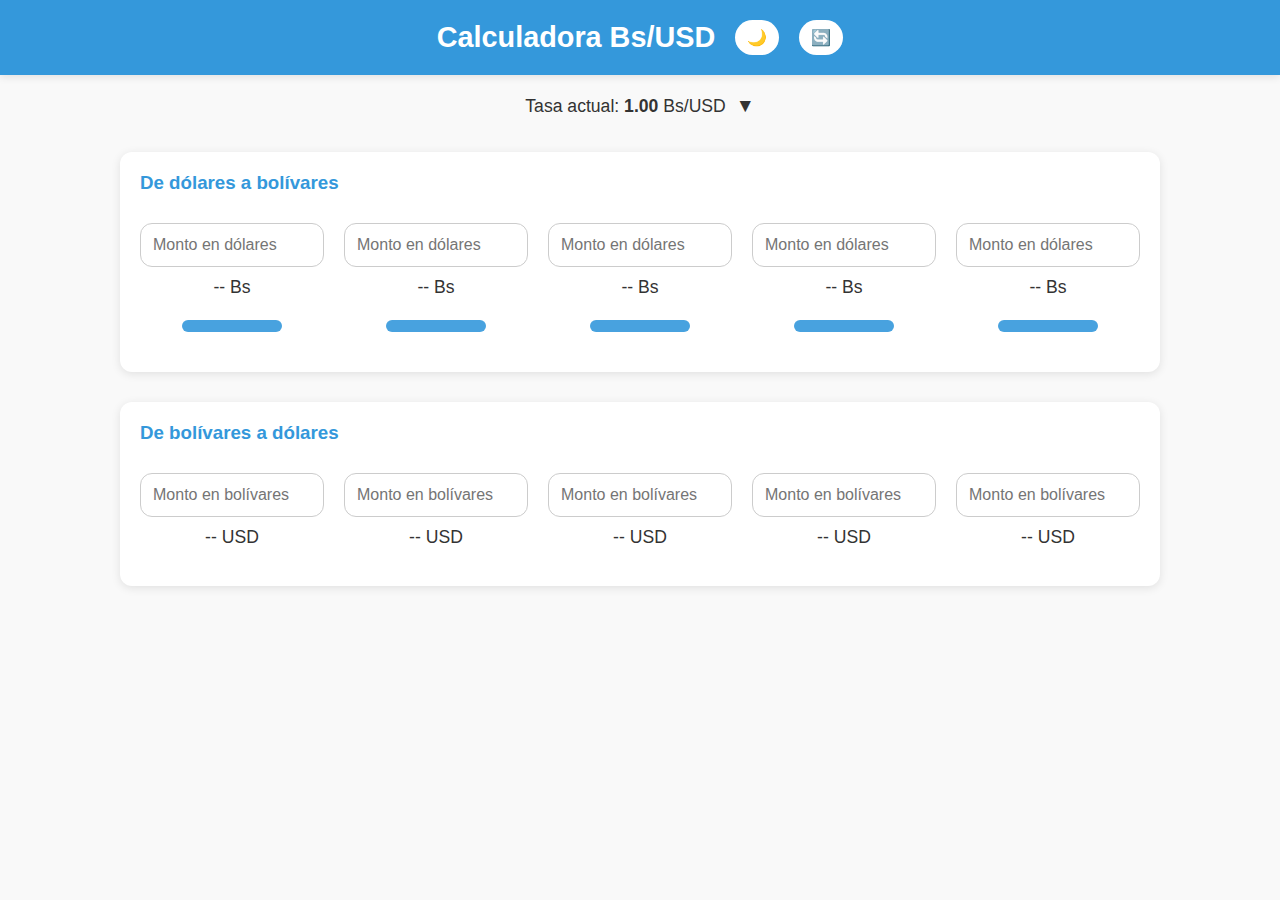
<file: index.html>
<!DOCTYPE html>
<html lang="es">
<head>
    <meta charset="UTF-8">
    <meta name="viewport" content="width=device-width, initial-scale=1.0">
    <title>Calculadora Bs/USD</title>
    <link rel="icon" type="image/png" href="https://img.icons8.com/?size=100&id=Ei0s3un949Vo&format=png&color=000000">
    <link rel="stylesheet" href="styles.css">
</head>
<body>

<header>
    <h1>Calculadora Bs/USD</h1>
    <button id="theme-toggle">🌙</button>
    <button id="reset-btn">🔄</button>
</header>

<div class="tasa">
    <p id="tasa-text">
        Tasa actual: <strong><span id="tasa">Cargando...</span></strong> Bs/USD
        <span class="dropdown-toggle">▼</span>
    </p>
    <!-- Menú desplegable personalizado -->
    <div id="tasa-dropdown" class="dropdown hidden">
        <div class="dropdown-item" data-value="bcv">BCV</div>
        <div class="dropdown-item" data-value="tasa_corregida">Tasa Corregida</div>
        <div class="dropdown-item" data-value="tasa_promedio">Tasa Promedio</div>
        <div class="dropdown-item" data-value="tasa_promedio_doble">Tasa Promedio Doble</div>
        <div class="dropdown-item" data-value="enparalelovzla">Tasa Paralela</div>
    </div>
</div>

<!-- Conversión de dólares a bolívares (5 inputs) -->
<div class="container">
    <h3>De dólares a bolívares</h3>
    <div class="conversion-row">
        <div class="conversion">
            <input type="text" placeholder="Monto en dólares" oninput="convertir(this, 'resultado1', true)" step="0.01">
            <p id="resultado1">-- Bs</p>
            <p class="cobrar" id="cobrar1"></p>
        </div>
        <div class="conversion">
            <input type="text" placeholder="Monto en dólares" oninput="convertir(this, 'resultado2', true)" step="0.01">
            <p id="resultado2">-- Bs</p>
            <p class="cobrar" id="cobrar2"></p>
        </div>
        <div class="conversion">
            <input type="text" placeholder="Monto en dólares" oninput="convertir(this, 'resultado3', true)" step="0.01">
            <p id="resultado3">-- Bs</p>
            <p class="cobrar" id="cobrar3"></p>
        </div>
        <div class="conversion">
            <input type="text" placeholder="Monto en dólares" oninput="convertir(this, 'resultado4', true)" step="0.01">
            <p id="resultado4">-- Bs</p>
            <p class="cobrar" id="cobrar4"></p>
        </div>
        <div class="conversion">
            <input type="text" placeholder="Monto en dólares" oninput="convertir(this, 'resultado5', true)" step="0.01">
            <p id="resultado5">-- Bs</p>
            <p class="cobrar" id="cobrar5"></p>
        </div>
    </div>
</div>

<!-- Conversión de bolívares a dólares (5 inputs) -->
<div class="container">
    <h3>De bolívares a dólares</h3>
    <div class="conversion-row">
        <div class="conversion">
            <input type="text" placeholder="Monto en bolívares" oninput="convertir(this, 'resultado6', false)" step="0.01">
            <p id="resultado6">-- USD</p>
        </div>
        <div class="conversion">
            <input type="text" placeholder="Monto en bolívares" oninput="convertir(this, 'resultado7', false)" step="0.01">
            <p id="resultado7">-- USD</p>
        </div>
        <div class="conversion">
            <input type="text" placeholder="Monto en bolívares" oninput="convertir(this, 'resultado8', false)" step="0.01">
            <p id="resultado8">-- USD</p>
        </div>
        <div class="conversion">
            <input type="text" placeholder="Monto en bolívares" oninput="convertir(this, 'resultado9', false)" step="0.01">
            <p id="resultado9">-- USD</p>
        </div>
        <div class="conversion">
            <input type="text" placeholder="Monto en bolívares" oninput="convertir(this, 'resultado10', false)" step="0.01">
            <p id="resultado10">-- USD</p>
        </div>
    </div>
</div>

<script>
    let tasa = 0;
    let tasaSeleccionada = localStorage.getItem('tasaSeleccionada') || "tasa_corregida";
    let temaSeleccionado = localStorage.getItem('theme') || 'light'; // Recupera el tema seleccionado.

    // Asignar el tema seleccionado cuando se carga la página
    document.body.classList.add(temaSeleccionado);
    document.getElementById('theme-toggle').textContent = temaSeleccionado === 'dark' ? '☀️' : '🌙';

    // Función para guardar la tasa seleccionada en localStorage
    function guardarTasaSeleccionada(valor) {
        localStorage.setItem('tasaSeleccionada', valor);
    }

    // Funciones para obtener las tasas
    async function obtenerTasaOficial() {
        try {
            const respuesta = await fetch('https://pydolarve.org/api/v1/dollar?page=bcv&format_date=default&rounded_price=false');
            const data = await respuesta.json();
            const oficial = parseFloat(data.monitors.usd.price);
            if (isNaN(oficial)) throw new Error('Tasa oficial inválida');
            return oficial;
        } catch (error) {
            console.error("Error al obtener la tasa oficial:", error);
            mostrarError("No se pudo obtener la tasa oficial.");
            return 0;
        }
    }

    async function obtenerTasaParalela() {
        try {
            const respuesta = await fetch('https://pydolarve.org/api/v1/dollar?page=alcambio&format_date=default&rounded_price=false');
            const data = await respuesta.json();
            const paralela = parseFloat(data.monitors.enparalelovzla.price);
            if (isNaN(paralela)) throw new Error('Tasa paralela inválida');
            return paralela;
        } catch (error) {
            console.error("Error al obtener la tasa paralela:", error);
            mostrarError("No se pudo obtener la tasa paralela.");
            return 0;
        }
    }

    async function obtenerTasaPromedio() {
        const oficial = await obtenerTasaOficial();
        const paralela = await obtenerTasaParalela();
        return (oficial + paralela) / 2;
    }

    async function obtenerTasaPromedioDoble() {
        const promedio = await obtenerTasaPromedio();
        const oficial = await obtenerTasaOficial();
        return (promedio + oficial) / 2;
    }

    // Muestra un mensaje de error en la interfaz de usuario
    function mostrarError(mensaje) {
        alert(mensaje); // Puedes usar un elemento HTML en lugar de alert
    }

    // Actualiza la tasa según la opción seleccionada
    async function actualizarTasa() {
        switch (tasaSeleccionada) {
            case "bcv":
                tasa = await obtenerTasaOficial();
                break;
            case "tasa_corregida":
                tasa = Math.ceil(await obtenerTasaOficial() + 1);
                break;
            case "tasa_promedio":
                tasa = await obtenerTasaPromedio();
                break;
            case "tasa_promedio_doble":
                tasa = await obtenerTasaPromedioDoble();
                break;
            case "enparalelovzla":
                tasa = await obtenerTasaParalela();
                break;
            default:
                tasa = await obtenerTasaOficial();
                break;
        }
        if (!isNaN(tasa) && tasa !== 0) {
            document.getElementById('tasa').innerText = tasa.toFixed(2).replace(/\B(?=(\d{3})+(?!\d))/g, ",");
            //document.getElementById('tasa-text').innerHTML = `Tasa actual: <strong><span id="tasa">${tasa.toFixed(2)}</span></strong> Bs/USD <span class="dropdown-toggle">▼</span>`;
        }
    }

    actualizarTasa();

    // Función para obtener el valor numérico correctamente
    function obtenerValorNumerico(valor) {
        valor = valor.replace(',', '.');
        if (isNaN(parseFloat(valor))) {
            return NaN;
        }
        return parseFloat(valor);
    }

    function evaluarExpresion(expresion) {
        // Reemplazar comas por puntos para unificar el formato decimal
        expresion = expresion.replace(/,/g, '.');

        // Validar que la expresión solo contenga números, operadores y paréntesis
        const expresionValida = /^[0-9+\-*/().\s]*$/;

        if (expresionValida.test(expresion)) {
            try {
                // Evaluar la expresión usando eval
                return eval(expresion);
            } catch (e) {
                console.error("Expresión inválida:", expresion);
                return NaN;
            }
        } else {
            console.error("La expresión contiene caracteres no válidos:", expresion);
            return NaN;
        }
    }

    // Función genérica para realizar las conversiones
    // Función genérica para realizar las conversiones
function convertir(input, resultadoId, aDolares) {
    if (tasa === 0) return;

    let resultado = NaN;
    const inputValue = input.value;
    const incluyeOperadores = inputValue.includes('+') || inputValue.includes('-') || inputValue.includes('*') || inputValue.includes('/');

    if (incluyeOperadores) {
        const valorEvaluado = evaluarExpresion(inputValue);
        resultado = isNaN(valorEvaluado) ? 0 : (aDolares ? valorEvaluado * tasa : valorEvaluado / tasa);
    } else {
        const valor = obtenerValorNumerico(inputValue);
        resultado = isNaN(valor) ? 0 : (aDolares ? valor * tasa : valor / tasa);
    }

    // Formato para mostrar resultado
    const formatoResultado = isNaN(resultado) ? "-- " + (aDolares ? "Bs" : "USD") : resultado.toFixed(2) + " " + (aDolares ? "Bs" : "USD");
    document.getElementById(resultadoId).innerText = formatoResultado;

    if (aDolares) {
        const cobrarId = resultadoId.replace('resultado', 'cobrar');
        if (!isNaN(resultado)) {
            // Mostrar el total en divisas junto con el monto en bolívares
            document.getElementById(cobrarId).innerHTML = `A cobrar: ${Math.ceil(resultado)} Bs<br>(${(resultado / tasa).toFixed(2)} USD)`;
        } else {
            document.getElementById(cobrarId).innerText = "";
        }
    }
}

    // Manejo del menú desplegable para la tasa
    document.getElementById('tasa-text').addEventListener('click', () => {
        document.getElementById('tasa-dropdown').classList.toggle('hidden');
    });

    document.querySelectorAll('.dropdown-item').forEach(item => {
        item.addEventListener('click', (e) => {
            tasaSeleccionada = e.target.dataset.value;
            guardarTasaSeleccionada(tasaSeleccionada);
            actualizarTasa();
            document.getElementById('tasa-dropdown').classList.add('hidden');
        });
    });

    // Funcionalidad para el tema
    document.getElementById('theme-toggle').addEventListener('click', () => {
        const currentTheme = document.body.classList.contains('dark') ? 'dark' : 'light';
        const newTheme = currentTheme === 'dark' ? 'light' : 'dark';
        document.body.classList.remove(currentTheme);
        document.body.classList.add(newTheme);

        document.getElementById('theme-toggle').textContent = newTheme === 'dark' ? '☀️' : '🌙';
        localStorage.setItem('theme', newTheme); // Guardar el tema en localStorage
    });

    document.getElementById('reset-btn').addEventListener('click', () => {
        location.reload();
    });

</script>

</body>
</html>
</file>
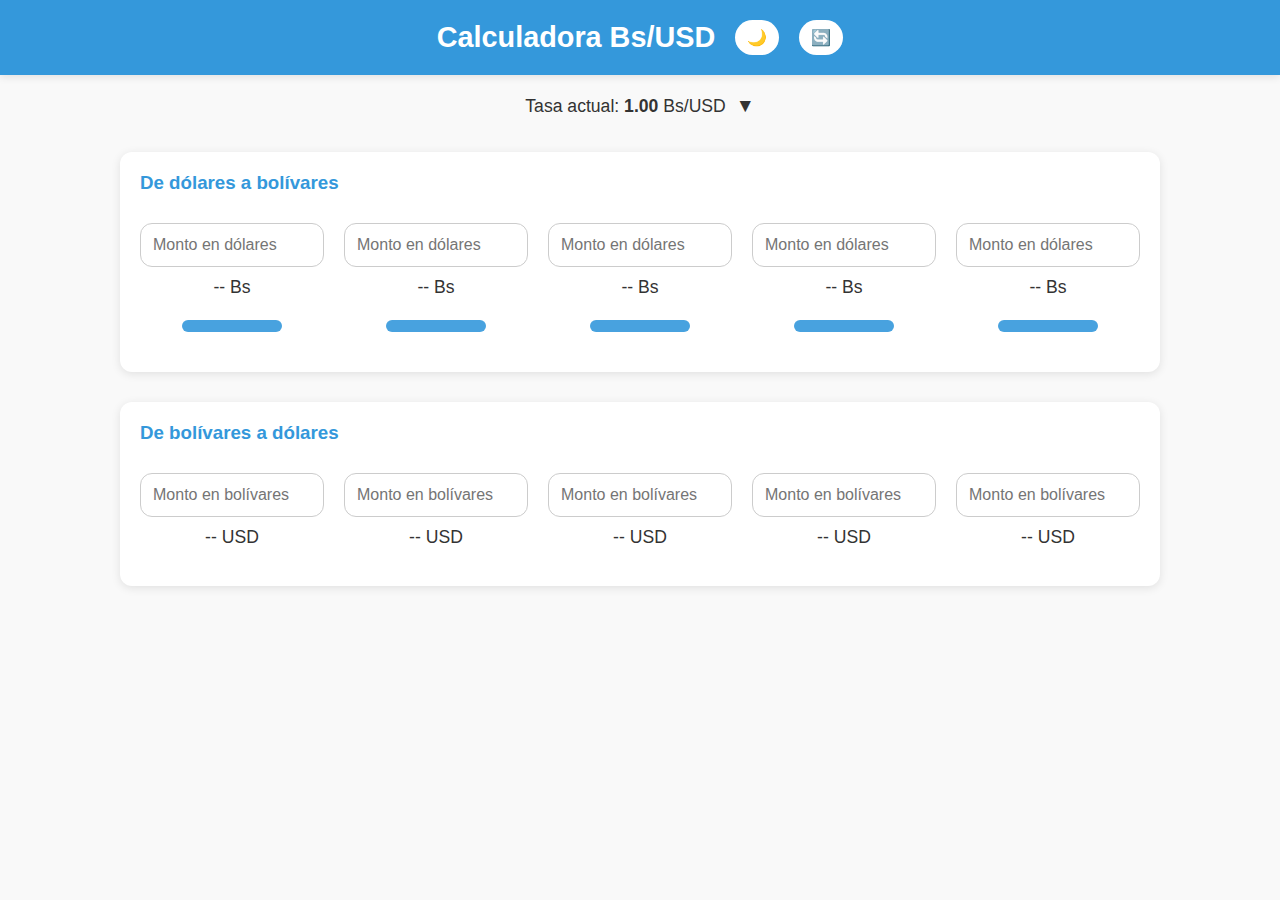
<file: dev/index.html>
<!DOCTYPE html>
<html lang="es">
<head>
    <meta charset="UTF-8">
    <meta name="viewport" content="width=device-width, initial-scale=1.0">
    <title>Calculadora Bs/USD</title>
    <link rel="icon" type="image/png" href="https://img.icons8.com/?size=100&id=Ei0s3un949Vo&format=png&color=000000">
    <link rel="stylesheet" href="styles.css">
</head>
<body>

<header>
    <h1>Calculadora Bs/USD</h1>
    <button id="theme-toggle">🌙</button>
    <button id="reset-btn">🔄</button>
</header>

<div class="tasa">
    <p id="tasa-text">
        Tasa actual: <strong><span id="tasa">Cargando...</span></strong> Bs/USD
        <span class="dropdown-toggle">▼</span>
    </p>
    <!-- Menú desplegable personalizado -->
    <div id="tasa-dropdown" class="dropdown hidden">
        <div class="dropdown-item" data-value="bcv">BCV</div>
        <div class="dropdown-item" data-value="tasa_corregida">Tasa Corregida</div>
        <div class="dropdown-item" data-value="tasa_promedio">Tasa Promedio</div>
        <div class="dropdown-item" data-value="tasa_promedio_doble">Tasa Promedio Doble</div>
        <div class="dropdown-item" data-value="enparalelovzla">Tasa Paralela</div>
    </div>
</div>

<!-- Conversión de dólares a bolívares (5 inputs) -->
<div class="container">
    <h3>De dólares a bolívares</h3>
    <div class="conversion-row">
        <div class="conversion">
            <input type="text" placeholder="Monto en dólares" oninput="convertir(this, 'resultado1', true)" step="0.01">
            <p id="resultado1">-- Bs</p>
            <p class="cobrar" id="cobrar1"></p>
        </div>
        <div class="conversion">
            <input type="text" placeholder="Monto en dólares" oninput="convertir(this, 'resultado2', true)" step="0.01">
            <p id="resultado2">-- Bs</p>
            <p class="cobrar" id="cobrar2"></p>
        </div>
        <div class="conversion">
            <input type="text" placeholder="Monto en dólares" oninput="convertir(this, 'resultado3', true)" step="0.01">
            <p id="resultado3">-- Bs</p>
            <p class="cobrar" id="cobrar3"></p>
        </div>
        <div class="conversion">
            <input type="text" placeholder="Monto en dólares" oninput="convertir(this, 'resultado4', true)" step="0.01">
            <p id="resultado4">-- Bs</p>
            <p class="cobrar" id="cobrar4"></p>
        </div>
        <div class="conversion">
            <input type="text" placeholder="Monto en dólares" oninput="convertir(this, 'resultado5', true)" step="0.01">
            <p id="resultado5">-- Bs</p>
            <p class="cobrar" id="cobrar5"></p>
        </div>
    </div>
</div>

<!-- Conversión de bolívares a dólares (5 inputs) -->
<div class="container">
    <h3>De bolívares a dólares</h3>
    <div class="conversion-row">
        <div class="conversion">
            <input type="text" placeholder="Monto en bolívares" oninput="convertir(this, 'resultado6', false)" step="0.01">
            <p id="resultado6">-- USD</p>
        </div>
        <div class="conversion">
            <input type="text" placeholder="Monto en bolívares" oninput="convertir(this, 'resultado7', false)" step="0.01">
            <p id="resultado7">-- USD</p>
        </div>
        <div class="conversion">
            <input type="text" placeholder="Monto en bolívares" oninput="convertir(this, 'resultado8', false)" step="0.01">
            <p id="resultado8">-- USD</p>
        </div>
        <div class="conversion">
            <input type="text" placeholder="Monto en bolívares" oninput="convertir(this, 'resultado9', false)" step="0.01">
            <p id="resultado9">-- USD</p>
        </div>
        <div class="conversion">
            <input type="text" placeholder="Monto en bolívares" oninput="convertir(this, 'resultado10', false)" step="0.01">
            <p id="resultado10">-- USD</p>
        </div>
    </div>
</div>

<script>
    let tasa = 0;
    let tasaSeleccionada = localStorage.getItem('tasaSeleccionada') || "tasa_corregida";
    let temaSeleccionado = localStorage.getItem('theme') || 'light'; // Recupera el tema seleccionado.

    // Asignar el tema seleccionado cuando se carga la página
    document.body.classList.add(temaSeleccionado);
    document.getElementById('theme-toggle').textContent = temaSeleccionado === 'dark' ? '☀️' : '🌙';

    // Función para guardar la tasa seleccionada en localStorage
    function guardarTasaSeleccionada(valor) {
        localStorage.setItem('tasaSeleccionada', valor);
    }

    // Funciones para obtener las tasas
    async function obtenerTasaOficial() {
        try {
            const respuesta = await fetch('https://pydolarve.org/api/v1/dollar?page=bcv&format_date=default&rounded_price=false');
            const data = await respuesta.json();
            const oficial = parseFloat(data.monitors.usd.price);
            if (isNaN(oficial)) throw new Error('Tasa oficial inválida');
            return oficial;
        } catch (error) {
            console.error("Error al obtener la tasa oficial:", error);
            mostrarError("No se pudo obtener la tasa oficial.");
            return 0;
        }
    }

    async function obtenerTasaParalela() {
        try {
            const respuesta = await fetch('https://pydolarve.org/api/v1/dollar?page=alcambio&format_date=default&rounded_price=false');
            const data = await respuesta.json();
            const paralela = parseFloat(data.monitors.enparalelovzla.price);
            if (isNaN(paralela)) throw new Error('Tasa paralela inválida');
            return paralela;
        } catch (error) {
            console.error("Error al obtener la tasa paralela:", error);
            mostrarError("No se pudo obtener la tasa paralela.");
            return 0;
        }
    }

    async function obtenerTasaPromedio() {
        const oficial = await obtenerTasaOficial();
        const paralela = await obtenerTasaParalela();
        return (oficial + paralela) / 2;
    }

    async function obtenerTasaPromedioDoble() {
        const promedio = await obtenerTasaPromedio();
        const oficial = await obtenerTasaOficial();
        return (promedio + oficial) / 2;
    }

    // Muestra un mensaje de error en la interfaz de usuario
    function mostrarError(mensaje) {
        alert(mensaje); // Puedes usar un elemento HTML en lugar de alert
    }

    // Actualiza la tasa según la opción seleccionada
    async function actualizarTasa() {
        switch (tasaSeleccionada) {
            case "bcv":
                tasa = await obtenerTasaOficial();
                break;
            case "tasa_corregida":
                tasa = Math.ceil(await obtenerTasaOficial() + 1);
                break;
            case "tasa_promedio":
                tasa = await obtenerTasaPromedio();
                break;
            case "tasa_promedio_doble":
                tasa = await obtenerTasaPromedioDoble();
                break;
            case "enparalelovzla":
                tasa = await obtenerTasaParalela();
                break;
            default:
                tasa = await obtenerTasaOficial();
                break;
        }
        if (!isNaN(tasa) && tasa !== 0) {
            document.getElementById('tasa').innerText = tasa.toFixed(2).replace(/\B(?=(\d{3})+(?!\d))/g, ",");
            //document.getElementById('tasa-text').innerHTML = `Tasa actual: <strong><span id="tasa">${tasa.toFixed(2)}</span></strong> Bs/USD <span class="dropdown-toggle">▼</span>`;
        }
    }

    actualizarTasa();

    // Función para obtener el valor numérico correctamente
    function obtenerValorNumerico(valor) {
        valor = valor.replace(',', '.');
        if (isNaN(parseFloat(valor))) {
            return NaN;
        }
        return parseFloat(valor);
    }

    function evaluarExpresion(expresion) {
        // Reemplazar comas por puntos para unificar el formato decimal
        expresion = expresion.replace(/,/g, '.');

        // Validar que la expresión solo contenga números, operadores y paréntesis
        const expresionValida = /^[0-9+\-*/().\s]*$/;

        if (expresionValida.test(expresion)) {
            try {
                // Evaluar la expresión usando eval
                return eval(expresion);
            } catch (e) {
                console.error("Expresión inválida:", expresion);
                return NaN;
            }
        } else {
            console.error("La expresión contiene caracteres no válidos:", expresion);
            return NaN;
        }
    }

    // Función genérica para realizar las conversiones
    function convertir(input, resultadoId, aDolares) {
        if (tasa === 0) return;

        let resultado = NaN;
        const inputValue = input.value;
        const incluyeOperadores = inputValue.includes('+') || inputValue.includes('-') || inputValue.includes('*') || inputValue.includes('/');

        if (incluyeOperadores) {
            const valorEvaluado = evaluarExpresion(inputValue);
            resultado = isNaN(valorEvaluado) ? 0 : (aDolares ? valorEvaluado * tasa : valorEvaluado / tasa);
        } else {
            const valor = obtenerValorNumerico(inputValue);
            resultado = isNaN(valor) ? 0 : (aDolares ? valor * tasa : valor / tasa);
        }

        const formatoResultado = isNaN(resultado) ? "-- " + (aDolares ? "Bs" : "USD") : resultado.toFixed(2) + " " + (aDolares ? "Bs" : "USD");
        document.getElementById(resultadoId).innerText = formatoResultado;

        if (aDolares) {
            const cobrarId = resultadoId.replace('resultado', 'cobrar');
            if (!isNaN(resultado)) {
                document.getElementById(cobrarId).innerText = "A cobrar: " + Math.ceil(resultado) + " Bs";
            } else {
                document.getElementById(cobrarId).innerText = "";
            }
        }
    }

    // Manejo del menú desplegable para la tasa
    document.getElementById('tasa-text').addEventListener('click', () => {
        document.getElementById('tasa-dropdown').classList.toggle('hidden');
    });

    document.querySelectorAll('.dropdown-item').forEach(item => {
        item.addEventListener('click', (e) => {
            tasaSeleccionada = e.target.dataset.value;
            guardarTasaSeleccionada(tasaSeleccionada);
            actualizarTasa();
            document.getElementById('tasa-dropdown').classList.add('hidden');
        });
    });

    // Funcionalidad para el tema
    document.getElementById('theme-toggle').addEventListener('click', () => {
        const currentTheme = document.body.classList.contains('dark') ? 'dark' : 'light';
        const newTheme = currentTheme === 'dark' ? 'light' : 'dark';
        document.body.classList.remove(currentTheme);
        document.body.classList.add(newTheme);

        document.getElementById('theme-toggle').textContent = newTheme === 'dark' ? '☀️' : '🌙';
        localStorage.setItem('theme', newTheme); // Guardar el tema en localStorage
    });

    document.getElementById('reset-btn').addEventListener('click', () => {
        location.reload();
    });

</script>

</body>
</html>
</file>
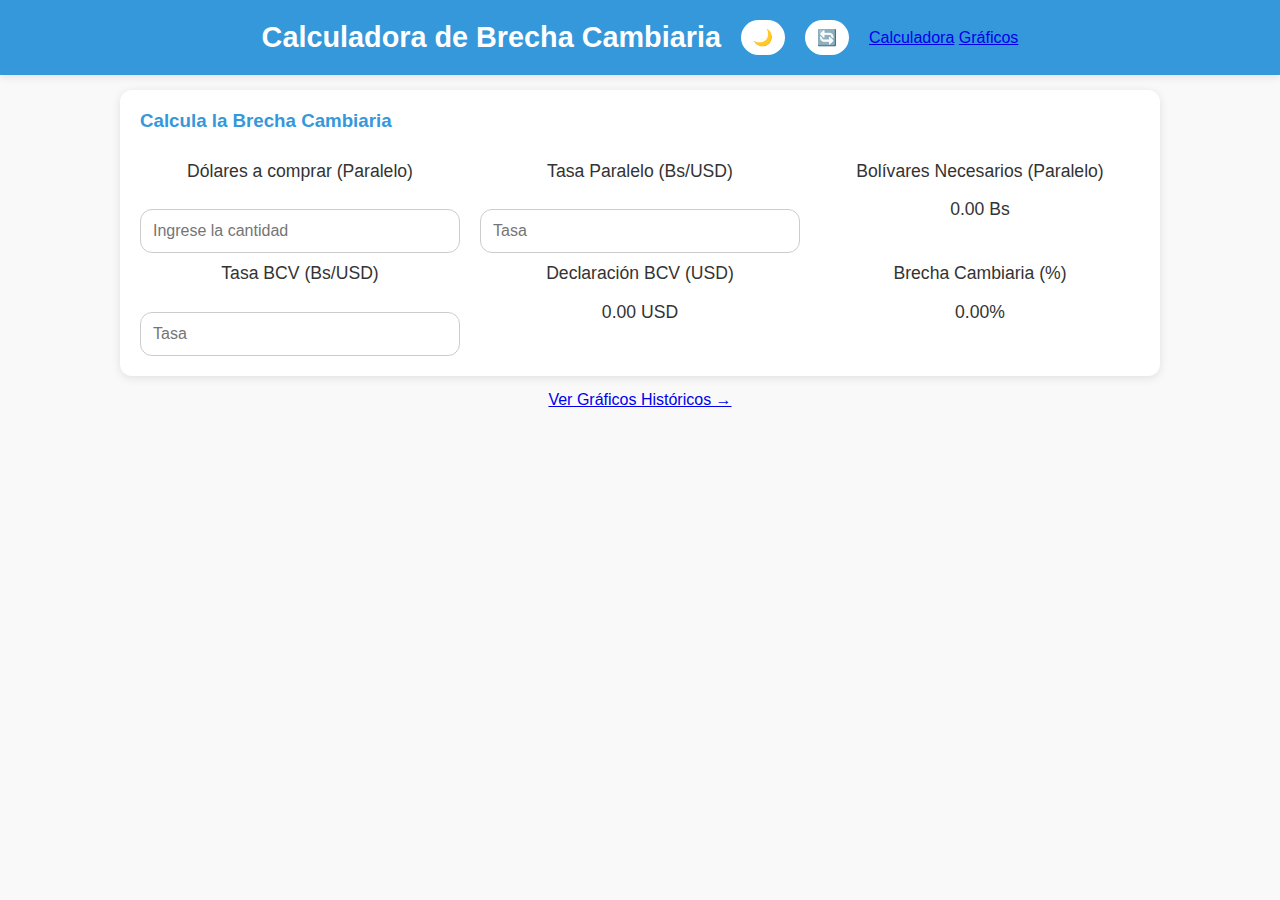
<file: brecha.html>
<!DOCTYPE html>
<html lang="es">
<head>
    <meta charset="UTF-8">
    <meta name="viewport" content="width=device-width, initial-scale=1.0">
    <title>Calculadora de Brecha Cambiaria</title>
    <link rel="stylesheet" href="styles.css">
</head>
<body>
    <header>
        <h1>Calculadora de Brecha Cambiaria</h1>
        <button id="theme-toggle">🌙</button>
        <button id="reset-btn">🔄</button>
        <div class="nav-buttons">
            <a href="index.html" class="nav-button">Calculadora</a>
            <a href="graficos.html" class="nav-button">Gráficos</a>
        </div>
    </header>

    <div class="container">
        <h3>Calcula la Brecha Cambiaria</h3>

        <div class="conversion-row">
            <div class="conversion">
                <p>Dólares a comprar (Paralelo)</p>
                <input type="number" id="dolares-paralelo" placeholder="Ingrese la cantidad">
            </div>
            <div class="conversion">
                <p>Tasa Paralelo (Bs/USD)</p>
                <input type="number" id="tasa-paralelo" placeholder="Tasa" readonly>
            </div>
            <div class="conversion">
                <p>Bolívares Necesarios (Paralelo)</p>
                <p id="bolivares-necesarios">0.00 Bs</p>
            </div>
        </div>

        <div class="conversion-row">
            <div class="conversion">
                <p>Tasa BCV (Bs/USD)</p>
                <input type="number" id="tasa-bcv" placeholder="Tasa" readonly>
            </div>
            <div class="conversion">
                <p>Declaración BCV (USD)</p>
                <p id="declaracion-bcv">0.00 USD</p>
            </div>
            <div class="conversion">
                <p>Brecha Cambiaria (%)</p>
                <p id="brecha-porcentaje">0.00%</p>
            </div>
        </div>
    </div>

    <!-- Botón para gráficos -->
    <div class="nav-container">
        <a href="graficos.html" class="nav-button">Ver Gráficos Históricos →</a>
    </div>

    <script>
        document.addEventListener('DOMContentLoaded', () => {
            // Elementos del DOM
            const dolaresParaleloInput = document.getElementById('dolares-paralelo');
            const tasaParaleloInput = document.getElementById('tasa-paralelo');
            const bolivaresNecesariosP = document.getElementById('bolivares-necesarios');
            const tasaBCVInput = document.getElementById('tasa-bcv');
            const declaracionBCVP = document.getElementById('declaracion-bcv');
            const brechaPorcentajeP = document.getElementById('brecha-porcentaje');
            const themeToggle = document.getElementById('theme-toggle');
            
            // Función para obtener las tasas
            async function getTasas() {
                try {
                    const response = await fetch('https://2be1c9d8-141e-401a-b78a-2642888635c0-00-cofdyubkl50r.worf.replit.dev/api/tasas');
                    const data = await response.json();
                    const ultimaTasa = data[0]; // Tomar la última tasa
                    
                    tasaParaleloInput.value = ultimaTasa.paralela;
                    tasaBCVInput.value = ultimaTasa.bcv;
                    
                    calcularBrecha();
                } catch (error) {
                    console.error('Error al obtener las tasas:', error);
                    tasaParaleloInput.value = 'Error';
                    tasaBCVInput.value = 'Error';
                }
            }
            
            // Función para calcular la brecha
            function calcularBrecha() {
                const dolares = parseFloat(dolaresParaleloInput.value) || 0;
                const tasaParalelo = parseFloat(tasaParaleloInput.value) || 0;
                const tasaBCV = parseFloat(tasaBCVInput.value) || 0;
                
                const bolivaresNecesarios = dolares * tasaParalelo;
                bolivaresNecesariosP.textContent = bolivaresNecesarios.toFixed(2) + ' Bs';
                
                const declaracionBCV = bolivaresNecesarios / tasaBCV;
                declaracionBCVP.textContent = declaracionBCV.toFixed(2) + ' USD';
                
                const brechaPorcentaje = ((tasaParalelo - tasaBCV) / tasaBCV) * 100;
                brechaPorcentajeP.textContent = brechaPorcentaje.toFixed(2) + '%';
            }
            
            // Event listeners
            dolaresParaleloInput.addEventListener('input', calcularBrecha);
            
            // Obtener tasas iniciales
            getTasas();

             // Theme functionality
            const temaActual = localStorage.getItem('theme') || 'light';
            document.body.classList.add(temaActual);
            themeToggle.textContent = temaActual === 'dark' ? '☀️' : '🌙';

            themeToggle.addEventListener('click', () => {
                const nuevoTema = document.body.classList.contains('dark') ? 'light' : 'dark';
                document.body.classList.toggle('dark');
                themeToggle.textContent = nuevoTema === 'dark' ? '☀️' : '🌙';
                localStorage.setItem('theme', nuevoTema);
            });
        });

    document.getElementById('reset-btn').addEventListener('click', () => {
        location.reload();
    });
    </script>
</body>
</html>
</file>
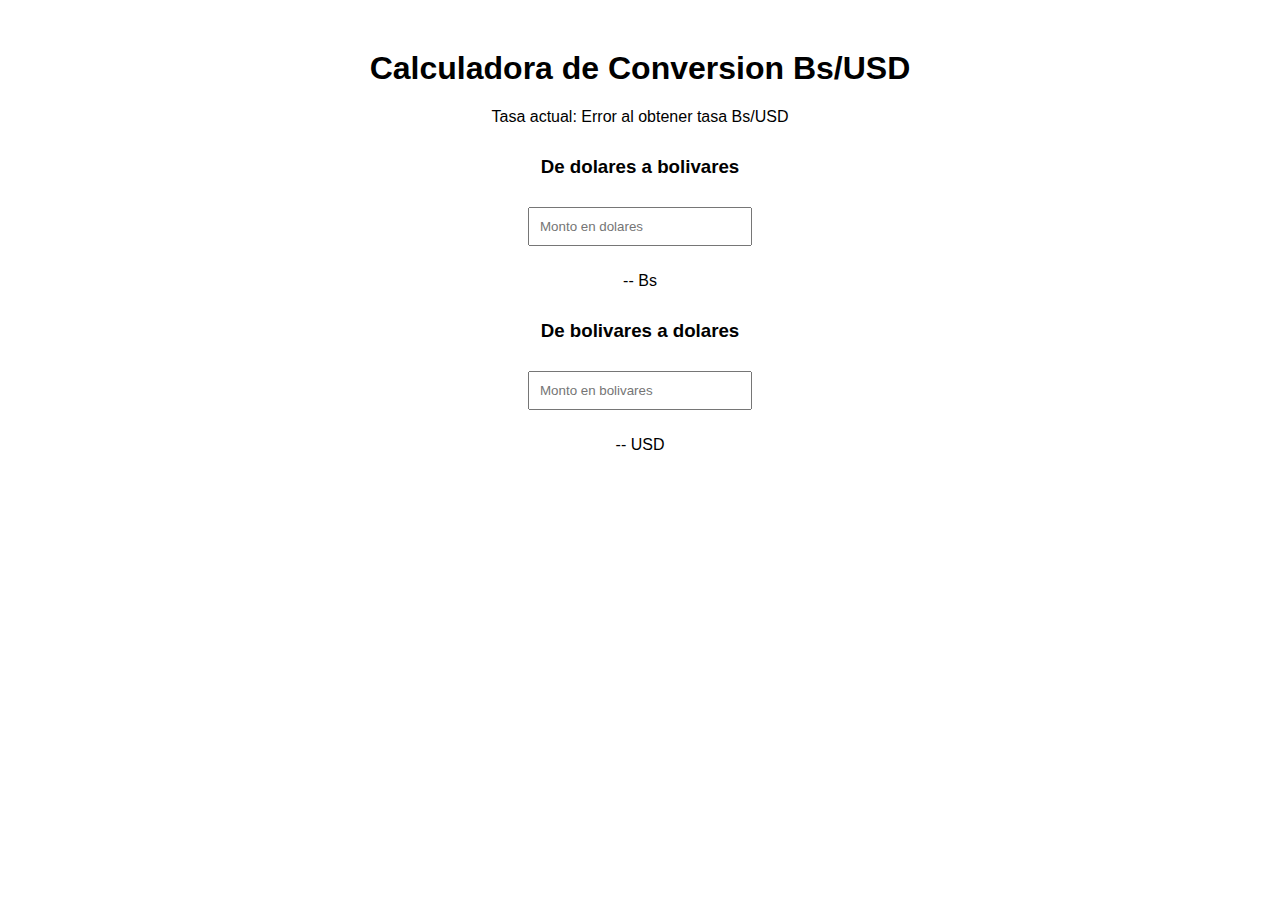
<file: cuenta.html>
<!DOCTYPE html>
<html lang="es">
<head>
  <meta charset="UTF-8">
  <title>Calculadora Bs/USD</title>
  <style>
    body { font-family: Arial, sans-serif; text-align: center; margin-top: 50px; }
    input { padding: 10px; margin: 10px; width: 200px; }
    .container { margin-top: 30px; }
  </style>
</head>
<body>

  <h1>Calculadora de Conversion Bs/USD</h1>

  <div>
    <p>Tasa actual: <span id="tasa">Cargando...</span> Bs/USD</p>
  </div>

  <div class="container">
    <h3>De dolares a bolivares</h3>
    <input type="number" id="dolares" placeholder="Monto en dolares" oninput="convertirADolares()">
    <p id="resultado_dolares">-- Bs</p>
  </div>

  <div class="container">
    <h3>De bolivares a dolares</h3>
    <input type="number" id="bolivares" placeholder="Monto en bolivares" oninput="convertirABolivares()">
    <p id="resultado_bolivares">-- USD</p>
  </div>

  <script>
    let tasa = 0;

    // Obtener la tasa desde la API usando fetch
    async function obtenerTasa() {
      try {
        const respuesta = await fetch('https://pydolarve.org/api/v1/dollar?page=bcv&format_date=default&rounded_price=false', {
          headers: {
            'Content-Type': 'application/json'
          }
        });
        const data = await respuesta.json();
        
        // Obtener la tasa del dolar de la respuesta JSON
        tasa = parseFloat(data.monitors.usd.price) + 1; // Sumar 1 bol�var y redondear hacia arriba
        tasa = Math.ceil(tasa); // Redondeo hacia arriba
        document.getElementById('tasa').innerText = tasa;
      } catch (error) {
        document.getElementById('tasa').innerText = "Error al obtener tasa";
        console.error("Error al obtener la tasa:", error);
      }
    }

    // Llamamos a la funci�n al cargar la p�gina
    obtenerTasa();

    // Convertir de dolares a bolivares
    function convertirADolares() {
      const dolares = parseFloat(document.getElementById('dolares').value);
      if (isNaN(dolares)) {
        document.getElementById('resultado_dolares').innerText = "-- Bs";
        return;
      }
      const resultado = dolares * tasa;
      document.getElementById('resultado_dolares').innerText = resultado.toFixed(2) + " Bs";
      
      // Convertir el monto de bol�vares autom�ticamente
      const bolivares = dolares * tasa;
      document.getElementById('bolivares').value = bolivares.toFixed(2);
    }

    // Convertir de bol�vares a d�lares
    function convertirABolivares() {
      const bolivares = parseFloat(document.getElementById('bolivares').value);
      if (isNaN(bolivares)) {
        document.getElementById('resultado_bolivares').innerText = "-- USD";
        return;
      }
      const resultado = bolivares / tasa;
      document.getElementById('resultado_bolivares').innerText = resultado.toFixed(2) + " USD";
      
      // Convertir el monto de d�lares autom�ticamente
      const dolares = bolivares / tasa;
      document.getElementById('dolares').value = dolares.toFixed(2);
    }
  </script>

</body>
</html>
</file>
<file: styles.css>
:root {
  --primary-color: #3498db;
  --secondary-color: #f9f9f9;
  --text-color: #333;
  --border-radius: 12px;
}

body {
  font-family: 'Segoe UI', sans-serif;
  background-color: var(--secondary-color);
  margin: 0;
  padding: 0;
  color: var(--text-color);
  display: flex;
  flex-direction: column;
  align-items: center;
  min-height: 100vh;
  transition: background-color 0.3s, color 0.3s;
}

header {
  background-color: var(--primary-color);
  width: 100%;
  padding: 20px 0;
  text-align: center;
  color: white;
  box-shadow: 0 2px 8px rgba(0,0,0,0.1);
  position: relative;
  display: flex;
  justify-content: center;
  align-items: center;
  gap: 20px;
}

h1 {
  margin: 0;
  font-size: 1.8rem;
}

header button {
  background-color: white;
  color: var(--primary-color);
  border: none;
  padding: 8px 12px;
  border-radius: 20px;
  cursor: pointer;
  font-size: 1rem;
  transition: background-color 0.3s;
}

header button:hover {
  background-color: #eee;
}

.tasa {
  margin: 20px 0;
  font-size: 1.2rem;
  position: relative;
  cursor: pointer;
}

.tasa p {
  margin: 0;
  display: inline-block;
}

.dropdown-toggle {
  margin-left: 5px;
  font-size: 1.2rem;
}

.dropdown {
  position: absolute;
  top: 110%;
  left: 0;
  background-color: white;
  border: 1px solid #ccc;
  border-radius: var(--border-radius);
  box-shadow: 0 2px 8px rgba(0,0,0,0.2);
  z-index: 100;
  width: 250px;
  padding: 5px 0;
}

.dropdown.hidden {
  display: none;
}

.dropdown-item {
  padding: 8px 12px;
  cursor: pointer;
  transition: background-color 0.2s;
}

.dropdown-item:hover {
  background-color: #eee;
}

/* Contenedor de conversiones */
.container {
  background-color: white;
  padding: 20px;
  margin: 15px;
  border-radius: var(--border-radius);
  box-shadow: 0 2px 10px rgba(0,0,0,0.1);
  max-width: 1000px;
  width: 90%;
}

h3 {
  margin-top: 0;
  color: var(--primary-color);
}

/* Conversion row: en pantallas grandes, 5 items lado a lado; en móvil se apilan */
.conversion-row {
  display: flex;
  flex-wrap: wrap;
  gap: 20px;
  justify-content: space-between;
}

.conversion {
  flex: 1 1 calc(20% - 20px);
  min-width: 150px;
  text-align: center;
}

input {
  padding: 12px;
  margin-top: 10px;
  width: 100%;
  border: 1px solid #ccc;
  border-radius: var(--border-radius);
  box-sizing: border-box;
  font-size: 1rem;
}

p {
  margin-top: 10px;
  font-size: 1.1rem;
}

/* Estilo para el monto a cobrar: fondo oscuro con 90% de opacidad */
.cobrar {
  margin-top: 5px;
  background-color: rgba(52, 152, 219, 0.9); /* Usando el azul primario (3498db) con 90% de opacidad */
  color: #fff;
  padding: 6px 10px;
  border-radius: 6px;
  font-size: 1rem;
  display: inline-block;
  min-width: 80px;
  text-align: center;
}

/* Responsive: para pantallas de menos de 768px, apilar conversiones */
@media (max-width: 768px) {
  .conversion-row {
    flex-direction: column;
    align-items: center;
  }
  
  .conversion {
    width: 90%;
    flex: unset;
  }
  
  header {
    flex-direction: column;
    gap: 10px;
  }
}

/* Dark Mode */
body.dark {
  background-color: #1c1c1c;
  color: #f1f1f1;
}

body.dark header {
  background-color: #2c3e50;
}

body.dark .container {
  background-color: #2c2c2c;
  box-shadow: 0 2px 10px rgba(0,0,0,0.5);
}

body.dark input {
  background-color: #3c3c3c;
  color: #f1f1f1;
  border: 1px solid #555;
}

body.dark #theme-toggle {
  background-color: #2c3e50;
  color: white;
}

body.dark #reset-btn {
  background-color: #34495e;
  color: white;
}

body.dark .dropdown {
  background-color: #2c2c2c;
  border-color: #555;
  box-shadow: 0 2px 8px rgba(0,0,0,0.5);
}

body.dark .dropdown-item:hover {
  background-color: #444;
}
</file>
<file: dev/styles.css>
:root {
  --primary-color: #3498db;
  --secondary-color: #f9f9f9;
  --text-color: #333;
  --border-radius: 12px;
}

body {
  font-family: 'Segoe UI', sans-serif;
  background-color: var(--secondary-color);
  margin: 0;
  padding: 0;
  color: var(--text-color);
  display: flex;
  flex-direction: column;
  align-items: center;
  min-height: 100vh;
  transition: background-color 0.3s, color 0.3s;
}

header {
  background-color: var(--primary-color);
  width: 100%;
  padding: 20px 0;
  text-align: center;
  color: white;
  box-shadow: 0 2px 8px rgba(0,0,0,0.1);
  position: relative;
  display: flex;
  justify-content: center;
  align-items: center;
  gap: 20px;
}

h1 {
  margin: 0;
  font-size: 1.8rem;
}

header button {
  background-color: white;
  color: var(--primary-color);
  border: none;
  padding: 8px 12px;
  border-radius: 20px;
  cursor: pointer;
  font-size: 1rem;
  transition: background-color 0.3s;
}

header button:hover {
  background-color: #eee;
}

.tasa {
  margin: 20px 0;
  font-size: 1.2rem;
  position: relative;
  cursor: pointer;
}

.tasa p {
  margin: 0;
  display: inline-block;
}

.dropdown-toggle {
  margin-left: 5px;
  font-size: 1.2rem;
}

.dropdown {
  position: absolute;
  top: 110%;
  left: 0;
  background-color: white;
  border: 1px solid #ccc;
  border-radius: var(--border-radius);
  box-shadow: 0 2px 8px rgba(0,0,0,0.2);
  z-index: 100;
  width: 250px;
  padding: 5px 0;
}

.dropdown.hidden {
  display: none;
}

.dropdown-item {
  padding: 8px 12px;
  cursor: pointer;
  transition: background-color 0.2s;
}

.dropdown-item:hover {
  background-color: #eee;
}

/* Contenedor de conversiones */
.container {
  background-color: white;
  padding: 20px;
  margin: 15px;
  border-radius: var(--border-radius);
  box-shadow: 0 2px 10px rgba(0,0,0,0.1);
  max-width: 1000px;
  width: 90%;
}

h3 {
  margin-top: 0;
  color: var(--primary-color);
}

/* Conversion row: en pantallas grandes, 5 items lado a lado; en móvil se apilan */
.conversion-row {
  display: flex;
  flex-wrap: wrap;
  gap: 20px;
  justify-content: space-between;
}

.conversion {
  flex: 1 1 calc(20% - 20px);
  min-width: 150px;
  text-align: center;
}

input {
  padding: 12px;
  margin-top: 10px;
  width: 100%;
  border: 1px solid #ccc;
  border-radius: var(--border-radius);
  box-sizing: border-box;
  font-size: 1rem;
}

p {
  margin-top: 10px;
  font-size: 1.1rem;
}

/* Estilo para el monto a cobrar: fondo oscuro con 90% de opacidad */
.cobrar {
  margin-top: 5px;
  background-color: rgba(52, 152, 219, 0.9); /* Usando el azul primario (3498db) con 90% de opacidad */
  color: #fff;
  padding: 6px 10px;
  border-radius: 6px;
  font-size: 1rem;
  display: inline-block;
  min-width: 80px;
  text-align: center;
}

/* Responsive: para pantallas de menos de 768px, apilar conversiones */
@media (max-width: 768px) {
  .conversion-row {
    flex-direction: column;
    align-items: center;
  }
  
  .conversion {
    width: 90%;
    flex: unset;
  }
  
  header {
    flex-direction: column;
    gap: 10px;
  }
}

/* Dark Mode */
body.dark {
  background-color: #1c1c1c;
  color: #f1f1f1;
}

body.dark header {
  background-color: #2c3e50;
}

body.dark .container {
  background-color: #2c2c2c;
  box-shadow: 0 2px 10px rgba(0,0,0,0.5);
}

body.dark input {
  background-color: #3c3c3c;
  color: #f1f1f1;
  border: 1px solid #555;
}

body.dark #theme-toggle {
  background-color: #2c3e50;
  color: white;
}

body.dark #reset-btn {
  background-color: #34495e;
  color: white;
}

body.dark .dropdown {
  background-color: #2c2c2c;
  border-color: #555;
  box-shadow: 0 2px 8px rgba(0,0,0,0.5);
}

body.dark .dropdown-item:hover {
  background-color: #444;
}
</file>
